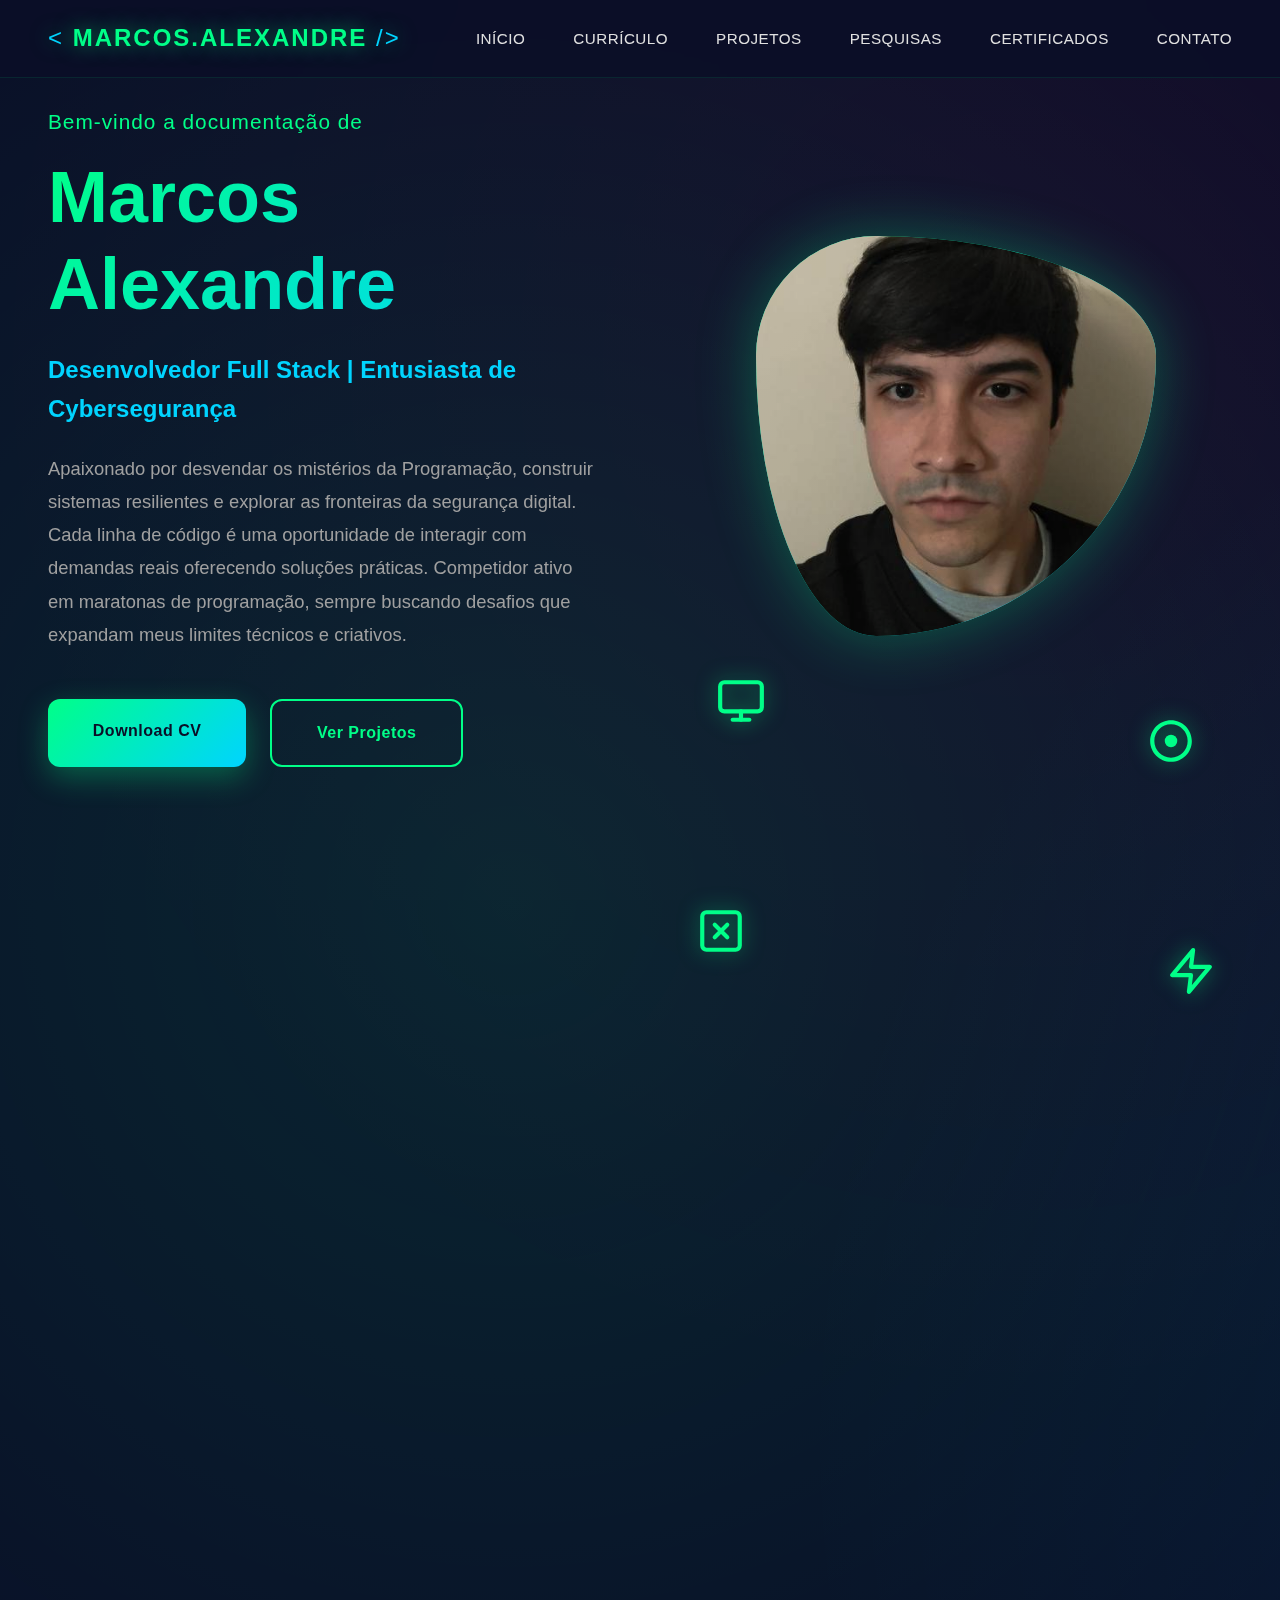
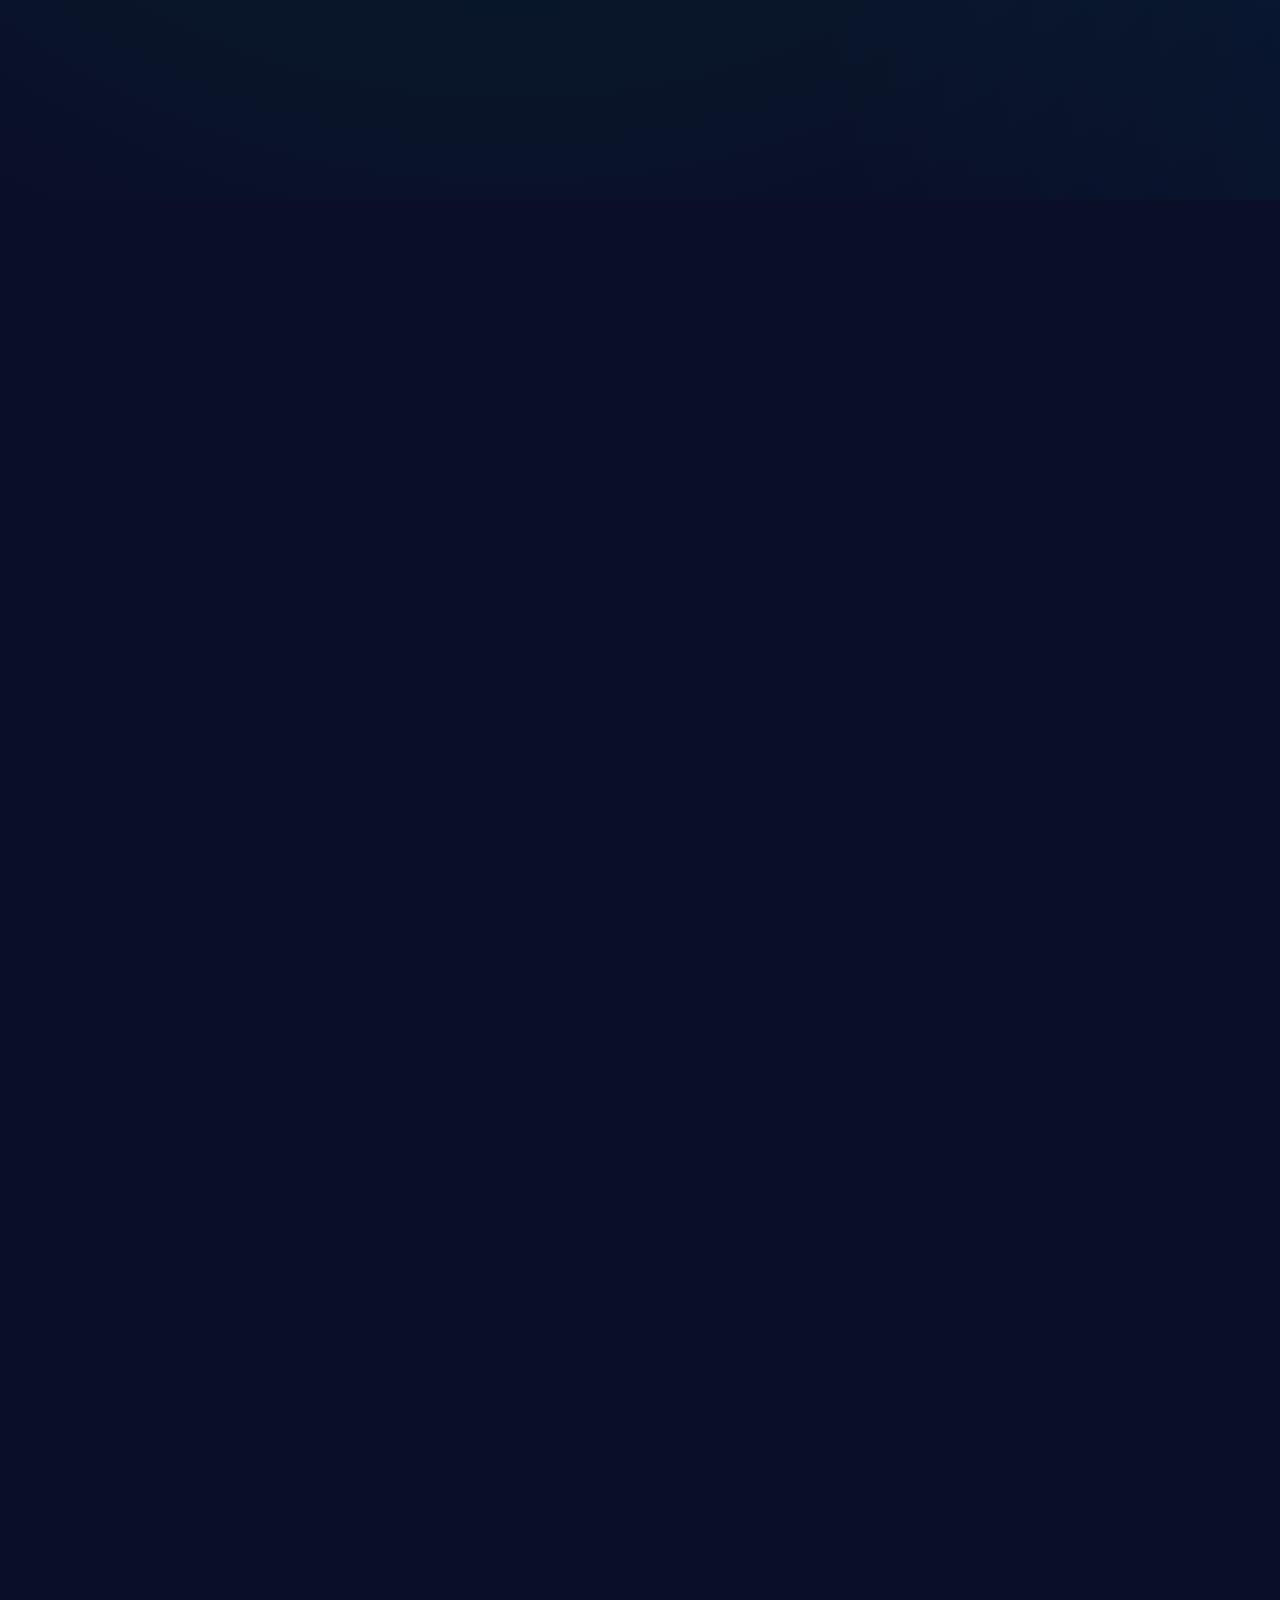
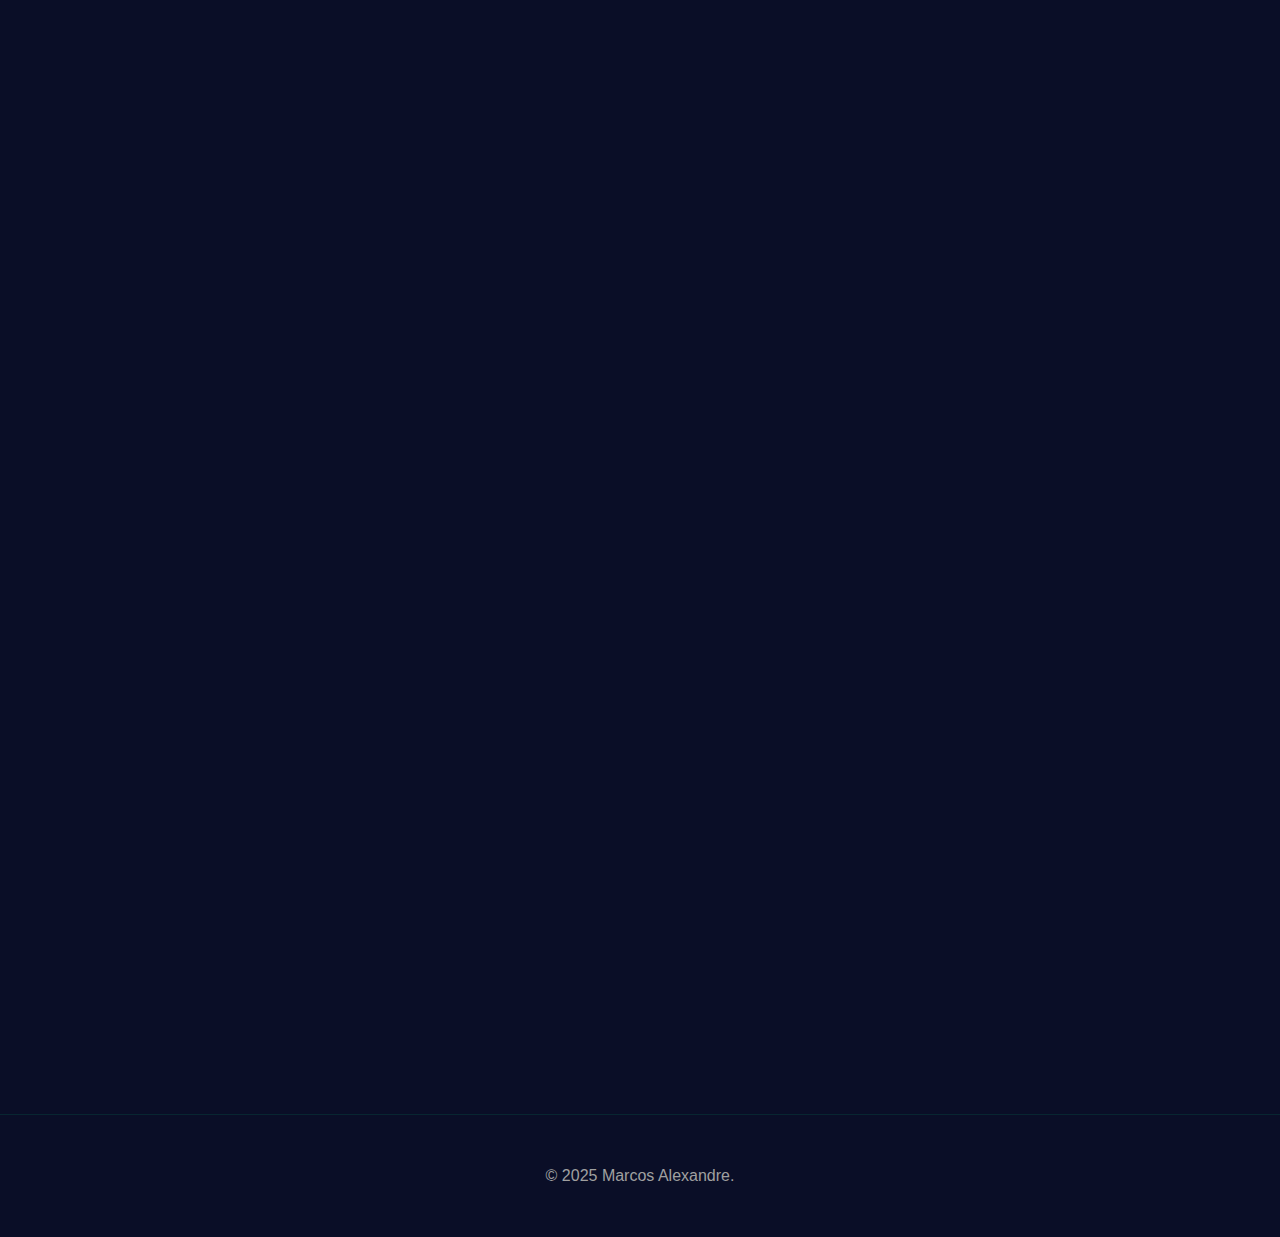
<file: index.html>
<!DOCTYPE html>
<html lang="pt-BR">
<head>
    <meta charset="UTF-8">
    <meta name="viewport" content="width=device-width, initial-scale=1.0">
    <title>Marcos Alexandre - Portfólio Acadêmico</title>
    <link rel="stylesheet" href="css/styles.css">
    <link rel="stylesheet" href="css/responsive.css">
</head>
<body>
    <div class="bg-animation"></div>

    <!-- Header -->
    <header>
        <nav>
            <div class="logo">
                <span class="logo-bracket">&lt;</span>
                MARCOS.ALEXANDRE
                <span class="logo-bracket">/&gt;</span>
            </div>
            <div class="menu-toggle" onclick="toggleMenu()">
                <span></span>
                <span></span>
                <span></span>
            </div>
            <ul class="nav-links">
                <li><a href="#inicio">INÍCIO</a></li>
                <li><a href="#curriculo">CURRÍCULO</a></li>
                <li><a href="#projetos">PROJETOS</a></li>
                <li><a href="#trabalhos">PESQUISAS</a></li>
                <li><a href="#certificados">CERTIFICADOS</a></li>
                <li><a href="#contato">CONTATO</a></li>
            </ul>
        </nav>
    </header>

    <!-- Hero Section -->
    <section id="inicio">
        <div class="hero-content">
            <p class="greeting">Bem-vindo a documentação de</p>
            <h1>Marcos Alexandre</h1>
            <p class="subtitle">Desenvolvedor Full Stack | Entusiasta de Cybersegurança</p>
            <p class="description">
                Apaixonado por desvendar os mistérios da Programação, construir sistemas resilientes e explorar as 
                fronteiras da segurança digital. Cada linha de código é uma oportunidade de interagir com demandas reais 
                oferecendo soluções práticas. Competidor ativo em maratonas de programação, sempre buscando desafios 
                que expandam meus limites técnicos e criativos.
            </p>
            <div class="cta-buttons">
                <a href="assets/Curriculum Vitae - Marcos Alexandre.pdf" download="MarcosAlexandre-CV.pdf" class="btn btn-primary">Download CV</a>
                <a href="#projetos" class="btn btn-secondary">Ver Projetos</a>
            </div>
        </div>

        <div class="hero-image">
            <div class="profile-container">
                <div class="profile-img">
                    <img src="assets/1foto.jpg" alt="Marcos Alexandre" class="profile-photo">
                    <div class="profile-overlay"></div>
                </div>
                <div class="floating-icons">
                    <div class="icon">
                        <svg viewBox="0 0 24 24" fill="none" xmlns="http://www.w3.org/2000/svg">
                            <rect x="2" y="3" width="20" height="14" rx="2" stroke="currentColor" stroke-width="2"/>
                            <path d="M8 21H16" stroke="currentColor" stroke-width="2" stroke-linecap="round"/>
                            <path d="M12 17V21" stroke="currentColor" stroke-width="2" stroke-linecap="round"/>
                        </svg>
                    </div>
                    <div class="icon">
                        <svg viewBox="0 0 24 24" fill="none" xmlns="http://www.w3.org/2000/svg">
                            <path d="M12 2C6.48 2 2 6.48 2 12C2 17.52 6.48 22 12 22C17.52 22 22 17.52 22 12C22 6.48 17.52 2 12 2ZM12 20C7.59 20 4 16.41 4 12C4 7.59 7.59 4 12 4C16.41 4 20 7.59 20 12C20 16.41 16.41 20 12 20Z" fill="currentColor"/>
                            <circle cx="12" cy="12" r="3" fill="currentColor"/>
                        </svg>
                    </div>
                    <div class="icon">
                        <svg viewBox="0 0 24 24" fill="none" xmlns="http://www.w3.org/2000/svg">
                            <rect x="3" y="3" width="18" height="18" rx="2" stroke="currentColor" stroke-width="2"/>
                            <path d="M9 9L15 15M15 9L9 15" stroke="currentColor" stroke-width="2" stroke-linecap="round"/>
                        </svg>
                    </div>
                    <div class="icon">
                        <svg viewBox="0 0 24 24" fill="none" xmlns="http://www.w3.org/2000/svg">
                            <path d="M13 2L3 14H12L11 22L21 10H12L13 2Z" stroke="currentColor" stroke-width="2" stroke-linecap="round" stroke-linejoin="round"/>
                        </svg>
                    </div>
                </div>
            </div>
        </div>
    </section>

    <!-- Currículo -->
    <section id="curriculo">
        <h2 data-text="SOBRE MIM">Formação & Competências</h2>
        <div class="curriculo-grid">
            <div class="curriculo-card">
                <div class="card-header">
                    <div class="card-icon">
                        <svg viewBox="0 0 24 24" fill="none" xmlns="http://www.w3.org/2000/svg">
                            <path d="M22 10V15C22 20 20 22 15 22H9C4 22 2 20 2 15V9C2 4 4 2 9 2H14" stroke="currentColor" stroke-width="1.5" stroke-linecap="round" stroke-linejoin="round"/>
                            <path d="M22 10H18C15 10 14 9 14 6V2L22 10Z" stroke="currentColor" stroke-width="1.5" stroke-linecap="round" stroke-linejoin="round"/>
                        </svg>
                    </div>
                    <h3>Formação Acadêmica</h3>
                </div>
                <div class="skill-item">
                    <div class="skill-content">
                        <h4>Análise e Desenvolvimento de Sistemas</h4>
                        <p>FATEC São José dos Campos • 2025–2028</p>
                        <p style="margin-top: 1rem; color: var(--text-dim);">
                            Competidor ativo em maratonas de programação, aplicando conhecimentos em 
                            algoritmos, estruturas de dados e resolução de problemas complexos.
                        </p>
                          <p style="margin-top: 1rem; color: var(--text-dim);">
                        Experiência com <strong>metodologias ágeis (Scrum)</strong> para gestão e 
                        desenvolvimento de projetos, atuando de forma colaborativa e adaptativa.
                    </p>
                    <p style="margin-top: 1rem; color: var(--text-dim);">
                        Habilidade no uso do <strong>Git</strong> para versionamento de código
                        em projetos de desenvolvimento de software.
                    </p>
                    </div>
                </div>
            </div>

            <div class="curriculo-card">
                <div class="card-header">
                    <div class="card-icon">
                        <svg viewBox="0 0 24 24" fill="none" xmlns="http://www.w3.org/2000/svg">
                            <path d="M12 2L2 7L12 12L22 7L12 2Z" stroke="currentColor" stroke-width="2" stroke-linecap="round" stroke-linejoin="round"/>
                            <path d="M2 17L12 22L22 17" stroke="currentColor" stroke-width="2" stroke-linecap="round" stroke-linejoin="round"/>
                            <path d="M2 12L12 17L22 12" stroke="currentColor" stroke-width="2" stroke-linecap="round" stroke-linejoin="round"/>
                        </svg>
                    </div>
                    <h3>Soft Skills</h3>
                </div>
                <div class="skill-item">
                    <span class="skill-icon">
                        <svg viewBox="0 0 24 24" fill="none" xmlns="http://www.w3.org/2000/svg">
                            <circle cx="12" cy="12" r="10" stroke="currentColor" stroke-width="2"/>
                            <path d="M12 6V12L16 14" stroke="currentColor" stroke-width="2" stroke-linecap="round"/>
                        </svg>
                    </span>
                    <div class="skill-content">
                        <h4>Resolução de Problemas</h4>
                        <p>Abordagem analítica e estruturada para desafios complexos</p>
                    </div>
                </div>
                <div class="skill-item">
                    <span class="skill-icon">
                        <svg viewBox="0 0 24 24" fill="none" xmlns="http://www.w3.org/2000/svg">
                            <path d="M17 21V19C17 17.9391 16.5786 16.9217 15.8284 16.1716C15.0783 15.4214 14.0609 15 13 15H5C3.93913 15 2.92172 15.4214 2.17157 16.1716C1.42143 16.9217 1 17.9391 1 19V21" stroke="currentColor" stroke-width="2" stroke-linecap="round" stroke-linejoin="round"/>
                            <circle cx="9" cy="7" r="4" stroke="currentColor" stroke-width="2"/>
                            <path d="M23 21V19C22.9993 18.1137 22.7044 17.2528 22.1614 16.5523C21.6184 15.8519 20.8581 15.3516 20 15.13" stroke="currentColor" stroke-width="2" stroke-linecap="round" stroke-linejoin="round"/>
                            <path d="M16 3.13C16.8604 3.35031 17.623 3.85071 18.1676 4.55232C18.7122 5.25392 19.0078 6.11683 19.0078 7.005C19.0078 7.89318 18.7122 8.75608 18.1676 9.45769C17.623 10.1593 16.8604 10.6597 16 10.88" stroke="currentColor" stroke-width="2" stroke-linecap="round" stroke-linejoin="round"/>
                        </svg>
                    </span>
                    <div class="skill-content">
                        <h4>Trabalho em Equipe</h4>
                        <p>Colaboração efetiva em metodologias ágeis e Scrum</p>
                    </div>
                </div>
                <div class="skill-item">
                    <span class="skill-icon">
                        <svg viewBox="0 0 24 24" fill="none" xmlns="http://www.w3.org/2000/svg">
                            <path d="M4 19.5C4 18.837 4.26339 18.2011 4.73223 17.7322C5.20107 17.2634 5.83696 17 6.5 17H20" stroke="currentColor" stroke-width="2" stroke-linecap="round" stroke-linejoin="round"/>
                            <path d="M6.5 2H20V22H6.5C5.83696 22 5.20107 21.7366 4.73223 21.2678C4.26339 20.7989 4 20.163 4 19.5V4.5C4 3.83696 4.26339 3.20107 4.73223 2.73223C5.20107 2.26339 5.83696 2 6.5 2Z" stroke="currentColor" stroke-width="2" stroke-linecap="round" stroke-linejoin="round"/>
                        </svg>
                    </span>
                    <div class="skill-content">
                        <h4>Aprendizado Contínuo</h4>
                        <p>Autodidata e curiosidade constante por novas tecnologias</p>
                    </div>
                </div>
                <div class="skill-item">
                    <span class="skill-icon">
                        <svg viewBox="0 0 24 24" fill="none" xmlns="http://www.w3.org/2000/svg">
                            <path d="M21 15C21 15.5304 20.7893 16.0391 20.4142 16.4142C20.0391 16.7893 19.5304 17 19 17H7L3 21V5C3 4.46957 3.21071 3.96086 3.58579 3.58579C3.96086 3.21071 4.46957 3 5 3H19C19.5304 3 20.0391 3.21071 20.4142 3.58579C20.7893 3.96086 21 4.46957 21 5V15Z" stroke="currentColor" stroke-width="2" stroke-linecap="round" stroke-linejoin="round"/>
                        </svg>
                    </span>
                    <div class="skill-content">
                        <h4>Comunicação</h4>
                        <p>Clareza técnica em documentação e apresentações de produtos</p>
                    </div>
                </div>
            </div>

            <div class="curriculo-card">
                <div class="card-header">
                    <div class="card-icon">
                        <svg viewBox="0 0 24 24" fill="none" xmlns="http://www.w3.org/2000/svg">
                            <polyline points="16 18 22 12 16 6" stroke="currentColor" stroke-width="2" stroke-linecap="round" stroke-linejoin="round"/>
                            <polyline points="8 6 2 12 8 18" stroke="currentColor" stroke-width="2" stroke-linecap="round" stroke-linejoin="round"/>
                        </svg>
                    </div>
                    <h3>Stack Técnico</h3>
                </div>
                <h4 style="color: var(--text); margin-bottom: 1rem;">Linguagens</h4>
                <div class="tech-list">
                    <span class="tech-badge">Python</span>
                    <span class="tech-badge">C#</span>
                    <span class="tech-badge">JavaScript</span>
                    <span class="tech-badge">SQL</span>
                    <span class="tech-badge">HTML/CSS</span>
                    <span class="tech-badge">Bash</span>
                </div>
                <h4 style="color: var(--text); margin: 1.5rem 0 1rem;">Frameworks & Tools</h4>
                <div class="tech-list">
                    <span class="tech-badge">Flask</span>
                    <span class="tech-badge">Git</span>
                    <span class="tech-badge">Docker</span>
                    <span class="tech-badge">MySQL</span>
                    <span class="tech-badge">Linux</span>
                </div>
            </div>

            <div class="curriculo-card">
                <div class="card-header">
                    <div class="card-icon">
                        <svg viewBox="0 0 24 24" fill="none" xmlns="http://www.w3.org/2000/svg">
                            <path d="M12 2L4 6V12C4 16.5 7 20.5 12 22C17 20.5 20 16.5 20 12V6L12 2Z" stroke="currentColor" stroke-width="2" stroke-linecap="round" stroke-linejoin="round"/>
                        </svg>
                    </div>
                    <h3>Áreas de Interesse</h3>
                </div>
                <div class="skill-item">
                    <span class="skill-icon">
                        <svg viewBox="0 0 24 24" fill="none" xmlns="http://www.w3.org/2000/svg">
                            <rect x="3" y="11" width="18" height="11" rx="2" stroke="currentColor" stroke-width="2"/>
                            <path d="M7 11V7C7 5.67392 7.52678 4.40215 8.46447 3.46447C9.40215 2.52678 10.6739 2 12 2C13.3261 2 14.5979 2.52678 15.5355 3.46447C16.4732 4.40215 17 5.67392 17 7V11" stroke="currentColor" stroke-width="2" stroke-linecap="round" stroke-linejoin="round"/>
                        </svg>
                    </span>
                    <div class="skill-content">
                        <h4>Cybersegurança</h4>
                        <p>Defesa de sistemas, análise de ameaças, segurança em redes e mitigação de vulnerabilidades.</p>                    </div>
                </div>
                <div class="skill-item">
                    <span class="skill-icon">
                        <svg viewBox="0 0 24 24" fill="none" xmlns="http://www.w3.org/2000/svg">
                            <rect x="2" y="3" width="20" height="14" rx="2" stroke="currentColor" stroke-width="2"/>
                            <path d="M8 21H16" stroke="currentColor" stroke-width="2" stroke-linecap="round"/>
                            <path d="M12 17V21" stroke="currentColor" stroke-width="2" stroke-linecap="round"/>
                            <path d="M7 7H7.01M7 11H7.01M11 7H17M11 11H17" stroke="currentColor" stroke-width="2" stroke-linecap="round"/>
                        </svg>
                    </span>
                    <div class="skill-content">
                        <h4>Administração Linux</h4>
                        <p>Automação, shell scripting e otimização de servidores para desempenho e segurança.</p>
                    </div>
                </div>
                <div class="skill-item">
                    <span class="skill-icon">
                    <svg viewBox="0 0 24 24" fill="none" xmlns="http://www.w3.org/2000/svg">
                           <ellipse cx="12" cy="5" rx="9" ry="3" stroke="currentColor" stroke-width="2"/>
                           <path d="M3 5V19C3 20.1046 7.02944 21 12 21C16.9706 21 21 20.1046 21 19V5" 
                           stroke="currentColor" stroke-width="2" stroke-linecap="round" stroke-linejoin="round"/>
                    </svg>
                    </span>
                    <div class="skill-content">
                      <h4>Banco de Dados</h4>
                      <p>Modelagem, consultas SQL e administração de bancos relacionais e NoSQL.</p>
                    </div>
                </div>
                <div class="skill-item">
                    <span class="skill-icon">
                    <svg viewBox="0 0 24 24" fill="none" xmlns="http://www.w3.org/2000/svg">
                    <rect x="3" y="4" width="18" height="16" rx="2" stroke="currentColor" stroke-width="2"/>
                        <path d="M3 10H21" stroke="currentColor" stroke-width="2" stroke-linecap="round"/>
                        <path d="M7 16H7.01M11 16H17" stroke="currentColor" stroke-width="2" stroke-linecap="round"/>
                    </svg>
                    </span>
                    <div class="skill-content">
                        <h4>Web Design</h4>
                        <p>Criação de interfaces responsivas, usabilidade e estilização com HTML, CSS e JavaScript.</p>
                    </div>
                </div>
            </div>
        </div>
    </section>

    <!-- Projetos -->
    <section id="projetos">
        <h2 data-text="PORTFÓLIO">Projetos em Destaque</h2>
        <div class="projeto-showcase">
            <div class="projeto-image">
                <div class="code-window">
                    <div class="window-header">
                        <div class="window-buttons">
                            <span class="btn-close"></span>
                            <span class="btn-minimize"></span>
                            <span class="btn-maximize"></span>
                        </div>
                        <div class="window-title">scrum_projectile.js</div>
                    </div>
                    <div class="code-content">
                        <div class="code-line"><span class="keyword">const</span> <span class="variable">scrum</span> = <span class="function">require</span>(<span class="string">'methodology'</span>);</div>
                        <div class="code-line"><span class="keyword">const</span> <span class="variable">education</span> = <span class="keyword">new</span> <span class="function">Platform</span>();</div>
                        <div class="code-line"></div>
                        <div class="code-line"><span class="variable">education</span>.<span class="function">teach</span>(<span class="variable">scrum</span>);</div>
                        <div class="code-line"><span class="variable">education</span>.<span class="function">evaluate</span>();</div>
                        <div class="code-line"><span class="variable">education</span>.<span class="function">share</span>();</div>
                    </div>
                </div>
            </div>
            <div class="projeto-content">
                <h3>Scrum Academy</h3>
                <p class="projeto-description">
                    Plataforma web educacional completa focada na disseminação da metodologia Scrum, 
                    desenvolvida com o objetivo de facilitar a compreensão e aplicação prática dos 
                    processos ágeis em times de desenvolvimento.
                </p>
                <div class="projeto-details">
                    <h4>Desafio</h4>
                    <p style="color: var(--text-dim); margin-bottom: 1rem;">
                        Criar um sistema interativo que apresente conceitos complexos do Scrum de forma 
                        clara e didática, incluindo avaliações para mensurar o aprendizado.
                    </p>
                    <h4>Solução</h4>
                    <p style="color: var(--text-dim);">
                        Desenvolvimento de módulos educacionais com exemplos práticos, referências 
                        bibliográficas, sistema de avaliação e documentação técnica completa, 
                        permitindo replicabilidade dos processos.
                    </p>
                </div>
                <div class="projeto-tech">
                    <span class="tech-tag">HTML/CSS</span>
                    <span class="tech-tag">JavaScript</span>
                    <span class="tech-tag">Scrum</span>
                    <span class="tech-tag">Metodologias Ágeis</span>
                </div>
                <a href="https://github.com/KaikeCaboclo/Scrum_Projectile" target="_blank" class="btn btn-primary">Ver no GitHub</a>
            </div>
        </div>
    </section>

    <!-- Trabalhos -->
    <section id="trabalhos">
        <h2 data-text="PESQUISA">Trabalhos & Publicações</h2>
        <div class="placeholder-content">
            <div class="placeholder-icon">
                <svg viewBox="0 0 24 24" fill="none" xmlns="http://www.w3.org/2000/svg">
                    <path d="M12 2L2 7L12 12L22 7L12 2Z" stroke="currentColor" stroke-width="2" stroke-linecap="round" stroke-linejoin="round"/>
                    <path d="M2 17L12 22L22 17" stroke="currentColor" stroke-width="2" stroke-linecap="round" stroke-linejoin="round"/>
                    <path d="M2 12L12 17L22 12" stroke="currentColor" stroke-width="2" stroke-linecap="round" stroke-linejoin="round"/>
                </svg>
            </div>
            <h3>Em Desenvolvimento</h3>
            <p>
                Esta área está reservada para trabalhos acadêmicos, pesquisas em andamento e futuras 
                publicações nas áreas de cybersegurança, desenvolvimento de sistemas e artigos técnicos.
            </p>
        </div>
    </section>

    <!-- Certificados -->
    <section id="certificados">
        <h2 data-text="CONQUISTAS">Certificações</h2>
        <div class="certificados-grid">
            <div class="certificado-card">
                <div class="certificado-icon">
                    <svg viewBox="0 0 24 24" fill="none" xmlns="http://www.w3.org/2000/svg">
                        <path d="M12 2L4 6V12C4 16.5 7 20.5 12 22C17 20.5 20 16.5 20 12V6L12 2Z" stroke="currentColor" stroke-width="2" stroke-linecap="round" stroke-linejoin="round"/>
                        <path d="M9 12L11 14L15 10" stroke="currentColor" stroke-width="2" stroke-linecap="round" stroke-linejoin="round"/>
                    </svg>
                </div>
                <h3>Google Cybersecurity Certificate</h3>
                <p class="certificado-org">Google • Coursera</p>
                <p class="certificado-year">2024</p>
            </div>
            <div class="certificado-card">
                <div class="certificado-icon">
                    <svg viewBox="0 0 24 24" fill="none" xmlns="http://www.w3.org/2000/svg">
                        <rect x="2" y="3" width="20" height="14" rx="2" stroke="currentColor" stroke-width="2"/>
                        <path d="M8 21H16" stroke="currentColor" stroke-width="2" stroke-linecap="round"/>
                        <path d="M12 17V21" stroke="currentColor" stroke-width="2" stroke-linecap="round"/>
                    </svg>
                </div>
                <h3>IT Essentials</h3>
                <p class="certificado-org">Cisco Networking Academy</p>
                <p class="certificado-year">2025</p>
            </div>
            <div class="certificado-card">
                <div class="certificado-icon">
                    <svg viewBox="0 0 24 24" fill="none" xmlns="http://www.w3.org/2000/svg">
                        <rect x="2" y="3" width="20" height="14" rx="2" stroke="currentColor" stroke-width="2"/>
                        <path d="M8 21H16" stroke="currentColor" stroke-width="2" stroke-linecap="round"/>
                        <path d="M12 17V21" stroke="currentColor" stroke-width="2" stroke-linecap="round"/>
                        <path d="M7 7H7.01M7 11H7.01M11 7H17M11 11H17" stroke="currentColor" stroke-width="2" stroke-linecap="round"/>
                    </svg>
                </div>
                <h3>Linux Essentials</h3>
                <p class="certificado-org">Cisco Networking Academy</p>
                <p class="certificado-year">2025</p>
            </div>
        </div>
    </section>

    <!-- Contato -->
    <section id="contato">
        <h2 data-text="CONECTE-SE">Entre em Contato</h2>
        <div class="contato-content">
            <div class="contato-intro">
                <h3>Tem interesse em trabalhar comigo?</h3>
                <p>Estou sempre aberto a novos projetos, colaborações e oportunidades de aprendizado.</p>
            </div>

            <div class="contato-grid">
                <div class="contato-card">
                    <div class="contato-icon">
                        <svg viewBox="0 0 24 24" fill="none" xmlns="http://www.w3.org/2000/svg">
                            <path d="M16 8C16 10.21 14.21 12 12 12C9.79 12 8 10.21 8 8C8 5.79 9.79 4 12 4C14.21 4 16 5.79 16 8ZM12 14C8.67 14 2 15.67 2 19V22H22V19C22 15.67 15.33 14 12 14Z" fill="currentColor"/>
                        </svg>
                    </div>
                    <h4>LinkedIn</h4>
                    <a href="https://linkedin.com/in/marcos-alexandre-cs/" target="_blank" rel="noopener noreferrer">Marcos Alexandre</a>
                </div>
                
                <div class="contato-card">
                    <div class="contato-icon">
                        <svg viewBox="0 0 24 24" fill="none" xmlns="http://www.w3.org/2000/svg">
                            <path d="M12 2C6.477 2 2 6.477 2 12c0 4.42 2.865 8.17 6.839 9.49.5.092.682-.217.682-.482 0-.237-.008-.866-.013-1.7-2.782.603-3.369-1.34-3.369-1.34-.454-1.156-1.11-1.463-1.11-1.463-.908-.62.069-.608.069-.608 1.003.07 1.531 1.03 1.531 1.03.892 1.529 2.341 1.087 2.91.832.092-.647.35-1.088.636-1.338-2.22-.253-4.555-1.11-4.555-4.943 0-1.091.39-1.984 1.029-2.683-.103-.253-.446-1.27.098-2.647 0 0 .84-.269 2.75 1.025A9.578 9.578 0 0112 6.836c.85.004 1.705.114 2.504.336 1.909-1.294 2.747-1.025 2.747-1.025.546 1.377.203 2.394.1 2.647.64.699 1.028 1.592 1.028 2.683 0 3.842-2.339 4.687-4.566 4.935.359.309.678.919.678 1.852 0 1.336-.012 2.415-.012 2.743 0 .267.18.578.688.48C19.138 20.167 22 16.418 22 12c0-5.523-4.477-10-10-10z" fill="currentColor"/>
                        </svg>
                    </div>
                    <h4>GitHub</h4>
                    <a href="https://github.com/MarcosAlexandre-txt" target="_blank" rel="noopener noreferrer">MarcosAlexandre-txt</a>
                </div>

                <div class="contato-card" id="email-card">
                    <div class="contato-icon">
                        <svg viewBox="0 0 24 24" fill="none" xmlns="http://www.w3.org/2000/svg">
                            <path d="M4 4H20C21.1 4 22 4.9 22 6V18C22 19.1 21.1 20 20 20H4C2.9 20 2 19.1 2 18V6C2 4.9 2.9 4 4 4Z" stroke="currentColor" stroke-width="2" stroke-linecap="round" stroke-linejoin="round"/>
                            <path d="M22 6L12 13L2 6" stroke="currentColor" stroke-width="2" stroke-linecap="round" stroke-linejoin="round"/>
                        </svg>
                    </div>
                    <h4>E-mail</h4>
                    <a href="#" id="copy-email">Copiar Endereço</a>
                    <p id="copy-feedback" style="display:none; color:var(--primary); font-size:0.9rem; margin-top:0.5rem;">E-mail copiado!</p>
                </div>
            </div>
        </div>
    </section>

    <!-- Footer -->
    <footer>
        <p>&copy; 2025 Marcos Alexandre.</p>
    </footer>

    <script src="js/script.js"></script>
</body>
</html>
</file>
<file: css/responsive.css>
/* ========================================
   RESPONSIVE DESIGN
   ======================================== */

/* Tablets e telas médias */
@media (max-width: 1024px) {
    nav {
        padding: 1.2rem 2rem;
    }

    section {
        padding: 6rem 2rem;
    }

    #inicio {
        flex-direction: column;
        text-align: center;
        gap: 3rem;
    }

    .hero-content {
        max-width: 100%;
    }

    .profile-container {
        width: 300px;
        height: 300px;
    }

    .shield-icon {
        width: 140px;
        height: 140px;
    }

    .icon {
        width: 40px;
        height: 40px;
    }

    .hero-content h1 {
        font-size: 3.5rem;
    }

    .hero-content .subtitle {
        font-size: 1.3rem;
    }

    .hero-content .description {
        font-size: 1.05rem;
    }

    .cta-buttons {
        justify-content: center;
    }

    h2 {
        font-size: 2.5rem;
    }

    /* Currículo */
    .curriculo-grid {
        grid-template-columns: 1fr;
        gap: 2rem;
    }

    /* Projetos */
    .projeto-showcase {
        grid-template-columns: 1fr;
        gap: 3rem;
    }

    .projeto-image {
        height: 400px;
    }

    .code-content {
        font-size: 0.85rem;
        padding: 1.5rem;
    }

    .projeto-content h3 {
        font-size: 2rem;
    }

    /* Certificados */
    .certificados-grid {
        grid-template-columns: repeat(2, 1fr);
        gap: 2rem;
    }

    /* Contato */
    .contato-grid {
        grid-template-columns: 1fr;
        gap: 1.5rem;
    }
}

/* Smartphones */
@media (max-width: 768px) {
    /* Menu Mobile */
    .menu-toggle {
        display: flex;
    }

    .nav-links {
        position: fixed;
        top: 80px;
        right: -100%;
        flex-direction: column;
        background: var(--dark-2);
        width: 100%;
        padding: 2rem;
        gap: 1.5rem;
        transition: 0.3s;
        border-top: 1px solid rgba(0, 255, 136, 0.1);
    }

    .nav-links.active {
        right: 0;
    }

    nav {
        padding: 1rem 1.5rem;
    }

    .logo {
        font-size: 1.3rem;
    }

    /* Seções */
    section {
        padding: 5rem 1.5rem;
    }

    h2 {
        font-size: 2rem;
        margin-bottom: 3rem;
    }

    h2::before {
        font-size: 0.85rem;
        top: -12px;
    }

    /* Hero */
    .profile-container {
        width: 250px;
        height: 250px;
    }

    .shield-icon {
        width: 100px;
        height: 100px;
    }

    .icon {
        width: 30px;
        height: 30px;
    }

    .hero-content .greeting {
        font-size: 1.1rem;
    }

    .hero-content h1 {
        font-size: 2.5rem;
        margin-bottom: 1rem;
    }

    .hero-content .subtitle {
        font-size: 1.1rem;
    }

    .hero-content .description {
        font-size: 1rem;
        margin-bottom: 2rem;
    }

    .cta-buttons {
        flex-direction: column;
        gap: 1rem;
    }

    .btn {
        padding: 1rem 2rem;
        width: 100%;
        text-align: center;
    }

    /* Currículo */
    .curriculo-card {
        padding: 2rem;
    }

    .curriculo-card h3 {
        font-size: 1.5rem;
        flex-direction: column;
        text-align: center;
    }

    .curriculo-card .card-icon {
        font-size: 2rem;
    }

    .skill-item {
        flex-direction: column;
        text-align: center;
        padding: 1.5rem 0;
    }

    .skill-icon {
        margin: 0 0 0.5rem 0;
        font-size: 2rem;
    }

    .tech-list {
        justify-content: center;
    }

    /* Projetos */
    .projeto-image {
        height: 300px;
        padding: 1.5rem;
    }

    .code-content {
        font-size: 0.75rem;
        padding: 1rem;
        line-height: 1.8;
    }

    .window-header {
        padding: 0.8rem 1rem;
    }

    .window-buttons span {
        width: 10px;
        height: 10px;
    }

    .projeto-content h3 {
        font-size: 1.8rem;
    }

    .projeto-description {
        font-size: 1rem;
    }

    .projeto-details {
        padding: 1.5rem;
    }

    .projeto-details h4 {
        font-size: 1.1rem;
    }

    .projeto-tech {
        justify-content: center;
    }

    /* Placeholder */
    .placeholder-content {
        padding: 2.5rem 1.5rem;
    }

    .placeholder-icon {
        width: 60px;
        height: 60px;
    }

    .placeholder-content h3 {
        font-size: 1.5rem;
    }

    .placeholder-content p {
        font-size: 1rem;
    }

    /* Certificados */
    .certificados-grid {
        grid-template-columns: 1fr;
    }

    .certificado-card {
        padding: 2.5rem 2rem;
    }

    .certificado-icon {
        width: 60px;
        height: 60px;
    }

    .certificado-card h3 {
        font-size: 1.2rem;
    }

    /* Contato */
    .contato-intro h3 {
        font-size: 1.5rem;
    }

    .contato-intro p {
        font-size: 1rem;
    }

    .contato-card {
        padding: 2.5rem 2rem;
    }

    .contato-icon {
        width: 60px;
        height: 60px;
    }

    .contato-card h4 {
        font-size: 1.2rem;
    }

    .contato-card a {
        font-size: 0.9rem;
    }

    /* Footer */
    footer {
        padding: 2rem 1.5rem;
        font-size: 0.9rem;
    }
}

/* Smartphones pequenos */
@media (max-width: 480px) {
    .hero-content h1 {
        font-size: 2rem;
    }

    .profile-container {
        width: 200px;
        height: 200px;
    }

    .shield-icon {
        width: 80px;
        height: 80px;
    }

    h2 {
        font-size: 1.8rem;
    }

    .projeto-content h3 {
        font-size: 1.5rem;
    }

    .code-content {
        font-size: 0.7rem;
        padding: 0.8rem;
    }

    .curriculo-card,
    .certificado-card,
    .contato-card {
        padding: 2rem 1.5rem;
    }
}
</file>
<file: css/styles.css>
/* ========================================
   RESET & VARIÁVEIS
   ======================================== */

* {
    margin: 0;
    padding: 0;
    box-sizing: border-box;
}

:root {
    --primary: #00ff88;
    --secondary: #00d4ff;
    --accent: #ff006e;
    --dark: #0a0e27;
    --dark-2: #151b3d;
    --dark-3: #1e2749;
    --text: #e0e0e0;
    --text-dim: #a0a0a0;
}

html {
    scroll-behavior: smooth;
}

body {
    font-family: 'Inter', -apple-system, BlinkMacSystemFont, 'Segoe UI', sans-serif;
    line-height: 1.6;
    color: var(--text);
    background: var(--dark);
    overflow-x: hidden;
}

/* ========================================
   BACKGROUND ANIMADO
   ======================================== */

.bg-animation {
    position: fixed;
    top: 0;
    left: 0;
    width: 100%;
    height: 100%;
    z-index: -1;
    background: var(--dark);
}

.bg-animation::before {
    content: '';
    position: absolute;
    width: 200%;
    height: 200%;
    background: 
        radial-gradient(circle at 20% 50%, rgba(0, 255, 136, 0.1) 0%, transparent 50%),
        radial-gradient(circle at 80% 80%, rgba(0, 212, 255, 0.1) 0%, transparent 50%),
        radial-gradient(circle at 40% 20%, rgba(255, 0, 110, 0.05) 0%, transparent 50%);
    animation: bgMove 20s ease-in-out infinite;
}

@keyframes bgMove {
    0%, 100% { transform: translate(0, 0); }
    50% { transform: translate(-50px, 50px); }
}

/* ========================================
   HEADER & NAVEGAÇÃO
   ======================================== */

header {
    position: fixed;
    top: 0;
    width: 100%;
    background: rgba(10, 14, 39, 0.8);
    backdrop-filter: blur(20px);
    border-bottom: 1px solid rgba(0, 255, 136, 0.1);
    z-index: 1000;
}

nav {
    max-width: 1400px;
    margin: 0 auto;
    padding: 1.2rem 3rem;
    display: flex;
    justify-content: space-between;
    align-items: center;
}

.logo {
    font-size: 1.5rem;
    font-weight: 700;
    color: var(--primary);
    text-shadow: 0 0 20px rgba(0, 255, 136, 0.5);
    letter-spacing: 2px;
}

.logo-bracket {
    color: var(--secondary);
    font-weight: 400;
}

.nav-links {
    display: flex;
    gap: 3rem;
    list-style: none;
}

.nav-links a {
    text-decoration: none;
    color: var(--text);
    font-weight: 500;
    transition: all 0.3s;
    position: relative;
    font-size: 0.95rem;
    letter-spacing: 0.5px;
}

.nav-links a::before {
    content: '';
    position: absolute;
    bottom: -5px;
    left: 50%;
    transform: translateX(-50%);
    width: 0;
    height: 2px;
    background: linear-gradient(90deg, var(--primary), var(--secondary));
    transition: width 0.3s;
}

.nav-links a:hover {
    color: var(--primary);
}

.nav-links a:hover::before {
    width: 100%;
}

.menu-toggle {
    display: none;
    flex-direction: column;
    cursor: pointer;
}

.menu-toggle span {
    width: 25px;
    height: 3px;
    background: var(--primary);
    margin: 3px 0;
    transition: 0.3s;
    box-shadow: 0 0 10px rgba(0, 255, 136, 0.5);
}

/* ========================================
   SEÇÕES GERAIS
   ======================================== */

section {
    padding: 8rem 3rem;
    max-width: 1400px;
    margin: 0 auto;
    position: relative;
}

h2 {
    font-size: 3rem;
    margin-bottom: 4rem;
    text-align: center;
    color: var(--text);
    position: relative;
    font-weight: 700;
}

h2::before {
    content: attr(data-text);
    position: absolute;
    top: -15px;
    left: 50%;
    transform: translateX(-50%);
    font-size: 1rem;
    color: var(--primary);
    letter-spacing: 3px;
    font-weight: 400;
}

h2::after {
    content: '';
    position: absolute;
    bottom: -15px;
    left: 50%;
    transform: translateX(-50%);
    width: 100px;
    height: 3px;
    background: linear-gradient(90deg, transparent, var(--primary), transparent);
}

/* ========================================
   HERO SECTION
   ======================================== */

#inicio {
    min-height: 100vh;
    display: flex;
    align-items: center;
    justify-content: space-between;
    padding-top: 100px;
    gap: 5rem;
}

.hero-content {
    flex: 1;
    max-width: 700px;
}

.hero-image {
    flex: 1;
    position: relative;
    display: flex;
    justify-content: center;
    align-items: center;
}

.profile-container {
    position: relative;
    width: 400px;
    height: 400px;
}

.profile-img {
    width: 100%;
    height: 100%;
    border-radius: 30% 70% 70% 30% / 30% 30% 70% 70%;
    background: linear-gradient(135deg, var(--primary), var(--secondary));
    display: flex;
    align-items: center;
    justify-content: center;
    animation: morph 8s ease-in-out infinite;
    box-shadow: 
        0 0 60px rgba(0, 255, 136, 0.3),
        inset 0 0 60px rgba(0, 212, 255, 0.2);
    position: relative;
    overflow: hidden;
}

.shield-icon {
    width: 180px;
    height: 180px;
    color: var(--dark);
    filter: drop-shadow(0 0 20px rgba(0, 0, 0, 0.3));
}

.profile-photo {
    width: 100%;
    height: 100%;
    object-fit: cover;
    position: relative;
    z-index: 1;
}

.profile-overlay {
    position: absolute;
    top: 0;
    left: 0;
    width: 100%;
    height: 100%;
    background: linear-gradient(135deg, rgba(105, 105, 105, 0.3), rgba(33, 50, 28, 0.3));
    mix-blend-mode: overlay;
    z-index: 2;
    pointer-events: none;
}

.profile-img:hover .profile-overlay {
    background: linear-gradient(135deg, rgba(213, 211, 211, 0.3), rgba(26, 46, 21, 0.3));
}

.profile-img::before {
    content: '';
    position: absolute;
    width: 100%;
    height: 100%;
    background: linear-gradient(45deg, transparent, rgba(255, 255, 255, 0.1), transparent);
    animation: shine 3s infinite;
}


@keyframes morph {
    0%, 100% { border-radius: 30% 70% 70% 30% / 30% 30% 70% 70%; }
    25% { border-radius: 58% 42% 75% 25% / 76% 46% 54% 24%; }
    50% { border-radius: 50% 50% 33% 67% / 55% 27% 73% 45%; }
    75% { border-radius: 33% 67% 58% 42% / 63% 68% 32% 37%; }
}

@keyframes shine {
    0% { transform: translateX(-100%) rotate(45deg); }
    100% { transform: translateX(200%) rotate(45deg); }
}

.floating-icons {
    position: absolute;
    width: 100%;
    height: 100%;
}

.icon {
    position: absolute;
    width: 50px;
    height: 50px;
    animation: float 3s ease-in-out infinite;
}

.icon svg {
    width: 100%;
    height: 100%;
    color: var(--primary);
    filter: drop-shadow(0 0 10px rgba(0, 255, 136, 0.5));
}

.icon:nth-child(1) { top: 10%; left: -10%; animation-delay: 0s; }
.icon:nth-child(2) { top: 20%; right: -10%; animation-delay: 0.5s; }
.icon:nth-child(3) { bottom: 20%; left: -15%; animation-delay: 1s; }
.icon:nth-child(4) { bottom: 10%; right: -15%; animation-delay: 1.5s; }

@keyframes float {
    0%, 100% { transform: translateY(0px); }
    50% { transform: translateY(-20px); }
}

.hero-content .greeting {
    font-size: 1.3rem;
    color: var(--primary);
    margin-bottom: 1rem;
    font-weight: 500;
    letter-spacing: 1px;
}

.hero-content h1 {
    font-size: 4.5rem;
    margin-bottom: 1.5rem;
    background: linear-gradient(135deg, var(--primary), var(--secondary));
    -webkit-background-clip: text;
    -webkit-text-fill-color: transparent;
    line-height: 1.2;
    font-weight: 800;
}

.hero-content .subtitle {
    font-size: 1.5rem;
    margin-bottom: 1.5rem;
    color: var(--secondary);
    font-weight: 600;
}

.hero-content .description {
    font-size: 1.15rem;
    margin-bottom: 3rem;
    color: var(--text-dim);
    line-height: 1.8;
}

.cta-buttons {
    display: flex;
    gap: 1.5rem;
}

.btn {
    display: inline-block;
    padding: 1.2rem 2.8rem;
    text-decoration: none;
    border-radius: 12px;
    font-weight: 600;
    transition: all 0.3s;
    font-size: 1rem;
    letter-spacing: 0.5px;
}

.btn-primary {
    background: linear-gradient(135deg, var(--primary), var(--secondary));
    color: var(--dark);
    box-shadow: 0 10px 30px rgba(0, 255, 136, 0.3);
}

.btn-primary:hover {
    transform: translateY(-3px);
    box-shadow: 0 15px 40px rgba(0, 255, 136, 0.4);
}

.btn-secondary {
    background: transparent;
    color: var(--primary);
    border: 2px solid var(--primary);
}

.btn-secondary:hover {
    background: var(--primary);
    color: var(--dark);
}

/* ========================================
   CURRÍCULO
   ======================================== */

#curriculo {
    background: var(--dark-2);
}

.curriculo-grid {
    display: grid;
    grid-template-columns: repeat(2, 1fr);
    gap: 3rem;
}

.curriculo-card {
    padding: 3rem;
    background: var(--dark-3);
    border-radius: 20px;
    transition: all 0.3s;
    border: 1px solid rgba(0, 255, 136, 0.1);
    position: relative;
    overflow: hidden;
}

.curriculo-card::before {
    content: '';
    position: absolute;
    top: 0;
    left: 0;
    width: 100%;
    height: 4px;
    background: linear-gradient(90deg, var(--primary), var(--secondary));
    transform: scaleX(0);
    transition: transform 0.3s;
}

.curriculo-card:hover::before {
    transform: scaleX(1);
}

.curriculo-card:hover {
    transform: translateY(-10px);
    border-color: var(--primary);
    box-shadow: 0 20px 50px rgba(0, 255, 136, 0.2);
}

.card-header {
    display: flex;
    align-items: center;
    gap: 1rem;
    margin-bottom: 2rem;
}

.card-icon {
    width: 40px;
    height: 40px;
    color: var(--primary);
}

.card-icon svg {
    width: 100%;
    height: 100%;
}

.curriculo-card h3 {
    color: var(--primary);
    font-size: 1.8rem;
    margin: 0;
}

.skill-item {
    display: flex;
    align-items: flex-start;
    padding: 1rem 0;
    border-bottom: 1px solid rgba(255, 255, 255, 0.05);
    gap: 1rem;
}

.skill-item:last-child {
    border-bottom: none;
}

.skill-icon {
    width: 30px;
    height: 30px;
    color: var(--secondary);
    flex-shrink: 0;
}

.skill-icon svg {
    width: 100%;
    height: 100%;
}

.skill-content {
    flex: 1;
}

.skill-content h4 {
    color: var(--text);
    margin-bottom: 0.3rem;
    font-size: 1.1rem;
}

.skill-content p {
    color: var(--text-dim);
    font-size: 0.9rem;
}

.tech-list {
    display: flex;
    flex-wrap: wrap;
    gap: 1rem;
    margin-top: 1.5rem;
}

.tech-badge {
    padding: 0.6rem 1.2rem;
    background: rgba(0, 255, 136, 0.1);
    color: var(--primary);
    border-radius: 8px;
    font-size: 0.9rem;
    font-weight: 500;
    border: 1px solid rgba(0, 255, 136, 0.2);
    transition: all 0.3s;
}

.tech-badge:hover {
    background: var(--primary);
    color: var(--dark);
    transform: translateY(-2px);
}

/* ========================================
   PROJETOS
   ======================================== */

.projeto-showcase {
    display: grid;
    grid-template-columns: 1fr 1fr;
    gap: 4rem;
    align-items: center;
}

.projeto-image {
    position: relative;
    height: 500px;
    border-radius: 20px;
    overflow: hidden;
    background: var(--dark-3);
    border: 1px solid rgba(0, 255, 136, 0.2);
    padding: 2rem;
}

.code-window {
    width: 100%;
    height: 100%;
    background: var(--dark);
    border-radius: 15px;
    overflow: hidden;
    box-shadow: 0 20px 60px rgba(0, 0, 0, 0.5);
}

.window-header {
    background: var(--dark-2);
    padding: 1rem 1.5rem;
    display: flex;
    align-items: center;
    gap: 1rem;
    border-bottom: 1px solid rgba(0, 255, 136, 0.1);
}

.window-buttons {
    display: flex;
    gap: 0.5rem;
}

.window-buttons span {
    width: 12px;
    height: 12px;
    border-radius: 50%;
}

.btn-close {
    background: #ff5f56;
}

.btn-minimize {
    background: #ffbd2e;
}

.btn-maximize {
    background: #27c93f;
}

.window-title {
    color: var(--text-dim);
    font-size: 0.9rem;
    font-family: 'Courier New', monospace;
}

.code-content {
    padding: 2rem;
    font-family: 'Courier New', monospace;
    font-size: 0.95rem;
    line-height: 2;
}

.code-line {
    color: var(--text-dim);
}

.keyword {
    color: #ff79c6;
}

.variable {
    color: var(--secondary);
}

.function {
    color: var(--primary);
}

.string {
    color: #f1fa8c;
}

.projeto-content h3 {
    font-size: 2.5rem;
    color: var(--text);
    margin-bottom: 1.5rem;
}

.projeto-description {
    font-size: 1.15rem;
    color: var(--text-dim);
    margin-bottom: 2rem;
    line-height: 1.8;
}

.projeto-details {
    background: var(--dark-3);
    padding: 2rem;
    border-radius: 15px;
    margin-bottom: 2rem;
    border-left: 4px solid var(--primary);
}

.projeto-details h4 {
    color: var(--primary);
    margin-bottom: 1rem;
    font-size: 1.2rem;
}

.projeto-tech {
    display: flex;
    flex-wrap: wrap;
    gap: 0.8rem;
    margin: 1.5rem 0;
}

.tech-tag {
    padding: 0.5rem 1rem;
    background: rgba(0, 212, 255, 0.1);
    color: var(--secondary);
    border-radius: 8px;
    font-size: 0.9rem;
    font-weight: 500;
    border: 1px solid rgba(0, 212, 255, 0.2);
}

/* ========================================
   TRABALHOS
   ======================================== */

#trabalhos {
    background: var(--dark-2);
    padding: 6rem 3rem;
}

.placeholder-content {
    max-width: 600px;
    margin: 0 auto;
    text-align: center;
    padding: 3rem 2rem;
    background: var(--dark-3);
    border-radius: 20px;
    border: 2px dashed rgba(0, 255, 136, 0.3);
}

.placeholder-icon {
    width: 80px;
    height: 80px;
    margin: 0 auto 2rem;
    color: var(--primary);
    opacity: 0.5;
}

.placeholder-icon svg {
    width: 100%;
    height: 100%;
}

.placeholder-content h3 {
    font-size: 1.8rem;
    color: var(--primary);
    margin-bottom: 1rem;
}

.placeholder-content p {
    font-size: 1.1rem;
    color: var(--text-dim);
    line-height: 1.8;
}

/* ========================================
   CERTIFICADOS
   ======================================== */

.certificados-grid {
    display: grid;
    grid-template-columns: repeat(3, 1fr);
    gap: 2.5rem;
}

.certificado-card {
    background: var(--dark-3);
    padding: 3rem 2rem;
    border-radius: 20px;
    text-align: center;
    border: 1px solid rgba(0, 255, 136, 0.1);
    transition: all 0.3s;
    position: relative;
    overflow: hidden;
}

.certificado-card::before {
    content: '';
    position: absolute;
    top: -50%;
    left: -50%;
    width: 200%;
    height: 200%;
    background: radial-gradient(circle, rgba(0, 255, 136, 0.1) 0%, transparent 70%);
    opacity: 0;
    transition: opacity 0.3s;
}

.certificado-card:hover::before {
    opacity: 1;
}

.certificado-card:hover {
    transform: translateY(-10px);
    border-color: var(--primary);
    box-shadow: 0 20px 50px rgba(0, 255, 136, 0.2);
}

.certificado-icon {
    width: 80px;
    height: 80px;
    margin: 0 auto 1.5rem;
    color: var(--primary);
}

.certificado-icon svg {
    width: 100%;
    height: 100%;
}

.certificado-card h3 {
    color: var(--text);
    margin-bottom: 0.8rem;
    font-size: 1.3rem;
}

.certificado-org {
    color: var(--primary);
    font-weight: 600;
    margin-bottom: 0.5rem;
}

.certificado-year {
    color: var(--text-dim);
    font-size: 0.9rem;
}

/* ========================================
   CONTATO
   ======================================== */

#contato {
    background: var(--dark-2);
}

.contato-content {
    max-width: 900px;
    margin: 0 auto;
}

.contato-intro {
    text-align: center;
    margin-bottom: 4rem;
}

.contato-intro h3 {
    font-size: 2rem;
    color: var(--text);
    margin-bottom: 1rem;
}

.contato-intro p {
    font-size: 1.2rem;
    color: var(--text-dim);
}

.contato-grid {
    display: grid;
    grid-template-columns: repeat(3, 1fr);
    gap: 2rem;
}

.contato-card {
    background: var(--dark-3);
    padding: 3rem 2rem;
    border-radius: 20px;
    text-align: center;
    border: 1px solid rgba(0, 255, 136, 0.1);
    transition: all 0.3s;
    position: relative;
    overflow: hidden;
}

.contato-card::before {
    content: '';
    position: absolute;
    top: 0;
    left: 0;
    width: 100%;
    height: 100%;
    background: linear-gradient(135deg, rgba(0, 255, 136, 0.05), rgba(0, 212, 255, 0.05));
    opacity: 0;
    transition: opacity 0.3s;
    pointer-events: none;
    z-index: 0;
}

.contato-card:hover::before {
    opacity: 1;
}

.contato-card:hover {
    transform: translateY(-10px);
    border-color: var(--primary);
    box-shadow: 0 20px 50px rgba(0, 255, 136, 0.2);
}

.contato-icon {
    width: 70px;
    height: 70px;
    margin: 0 auto 1.5rem;
    color: var(--primary);
    position: relative;
    z-index: 1;
}

.contato-icon svg {
    width: 100%;
    height: 100%;
}

.contato-card h4 {
    color: var(--primary);
    margin-bottom: 1rem;
    font-size: 1.3rem;
    font-weight: 600;
    position: relative;
    z-index: 1;
}

.contato-card a {
    color: var(--text);
    text-decoration: underline;
    text-decoration-color: var(--primary);
    text-decoration-thickness: 2px;
    text-underline-offset: 4px;
    font-size: 1rem;
    transition: all 0.3s;
    word-break: break-all;
    position: relative;
    z-index: 1;
    display: inline-block;
    cursor: pointer;
    padding: 0.5rem 1rem;
    border-radius: 8px;
}

.contato-card a:hover {
    color: var(--primary);
    background: rgba(0, 255, 136, 0.1);
    text-decoration-color: var(--secondary);
}

.contato-card:hover a {
    color: var(--primary);
}

#copy-feedback {
    position: relative;
    z-index: 1;
}

/* ========================================
   FOOTER
======================================== */

footer {
    background: var(--dark);
    color: var(--text-dim);
    text-align: center;
    padding: 3rem 2rem;
    border-top: 1px solid rgba(0, 255, 136, 0.1);
}
</file>
